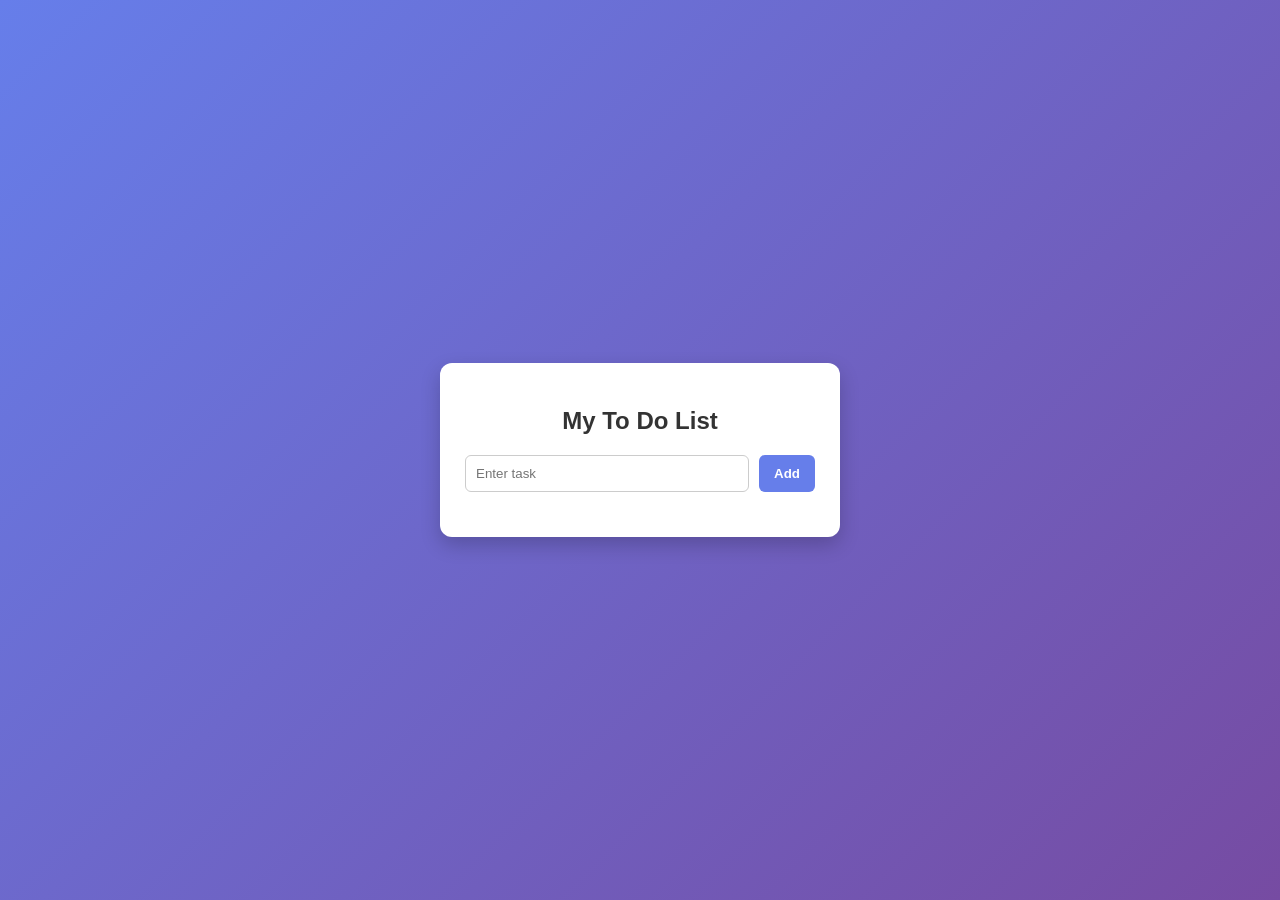
<file: To Do/index.html>
<!DOCTYPE html>
<html>
<head>
    <title>To Do List</title>

    <style>
        body {
            font-family: Arial, sans-serif;
            background: linear-gradient(135deg, #667eea, #764ba2);
            height: 100vh;
            display: flex;
            justify-content: center;
            align-items: center;
            margin: 0;
        }

        .container {
            background: white;
            padding: 25px;
            border-radius: 12px;
            width: 350px;
            box-shadow: 0 8px 20px rgba(0,0,0,0.2);
            text-align: center;
        }

        h2 {
            margin-bottom: 20px;
            color: #333;
        }

        .input-group {
            display: flex;
            gap: 10px;
        }

        input {
            flex: 1;
            padding: 10px;
            border-radius: 6px;
            border: 1px solid #ccc;
            outline: none;
        }

        input:focus {
            border-color: #667eea;
        }

        button {
            padding: 10px 15px;
            border: none;
            border-radius: 6px;
            cursor: pointer;
            font-weight: bold;
        }

        .add-btn {
            background: #667eea;
            color: white;
        }

        .add-btn:hover {
            background: #5a67d8;
        }

        ul {
            margin-top: 20px;
            padding: 0;
        }

        li {
            list-style: none;
            background: #f4f6ff;
            margin: 8px 0;
            padding: 10px;
            border-radius: 6px;
            display: flex;
            justify-content: space-between;
            align-items: center;
            box-shadow: 0 2px 5px rgba(0,0,0,0.1);
        }

        .delete-btn {
            background: #ff4d4d;
            color: white;
            padding: 5px 10px;
            font-size: 12px;
        }

        .delete-btn:hover {
            background: #cc0000;
        }

    </style>
</head>
<body>

<div class="container">

    <h2>My To Do List</h2>

    <div class="input-group">
        <input type="text" id="taskInput" placeholder="Enter task">
        <button class="add-btn" onclick="addTask()">Add</button>
    </div>

    <ul id="taskList"></ul>

</div>

<script>

document.addEventListener("DOMContentLoaded", showTasks);

function getTasks() {
    let tasks = localStorage.getItem("tasks");
    return tasks ? JSON.parse(tasks) : [];
}

function saveTasks(tasks) {
    localStorage.setItem("tasks", JSON.stringify(tasks));
}

function addTask() {

    let input = document.getElementById("taskInput");
    let task = input.value.trim();

    if (task === "") {
        alert("Enter a task");
        return;
    }

    let tasks = getTasks();
    tasks.push(task);

    saveTasks(tasks);

    input.value = "";

    showTasks();
}

function deleteTask(index) {

    let tasks = getTasks();
    tasks.splice(index, 1);

    saveTasks(tasks);

    showTasks();
}

function showTasks() {

    let list = document.getElementById("taskList");
    list.innerHTML = "";

    let tasks = getTasks();

    tasks.forEach(function(task, index) {

        let li = document.createElement("li");

        let span = document.createElement("span");
        span.textContent = task;

        let deleteBtn = document.createElement("button");
        deleteBtn.textContent = "Delete";
        deleteBtn.className = "delete-btn";
        deleteBtn.onclick = function() {
            deleteTask(index);
        };

        li.appendChild(span);
        li.appendChild(deleteBtn);

        list.appendChild(li);
    });
}

</script>

</body>
</html>
</file>
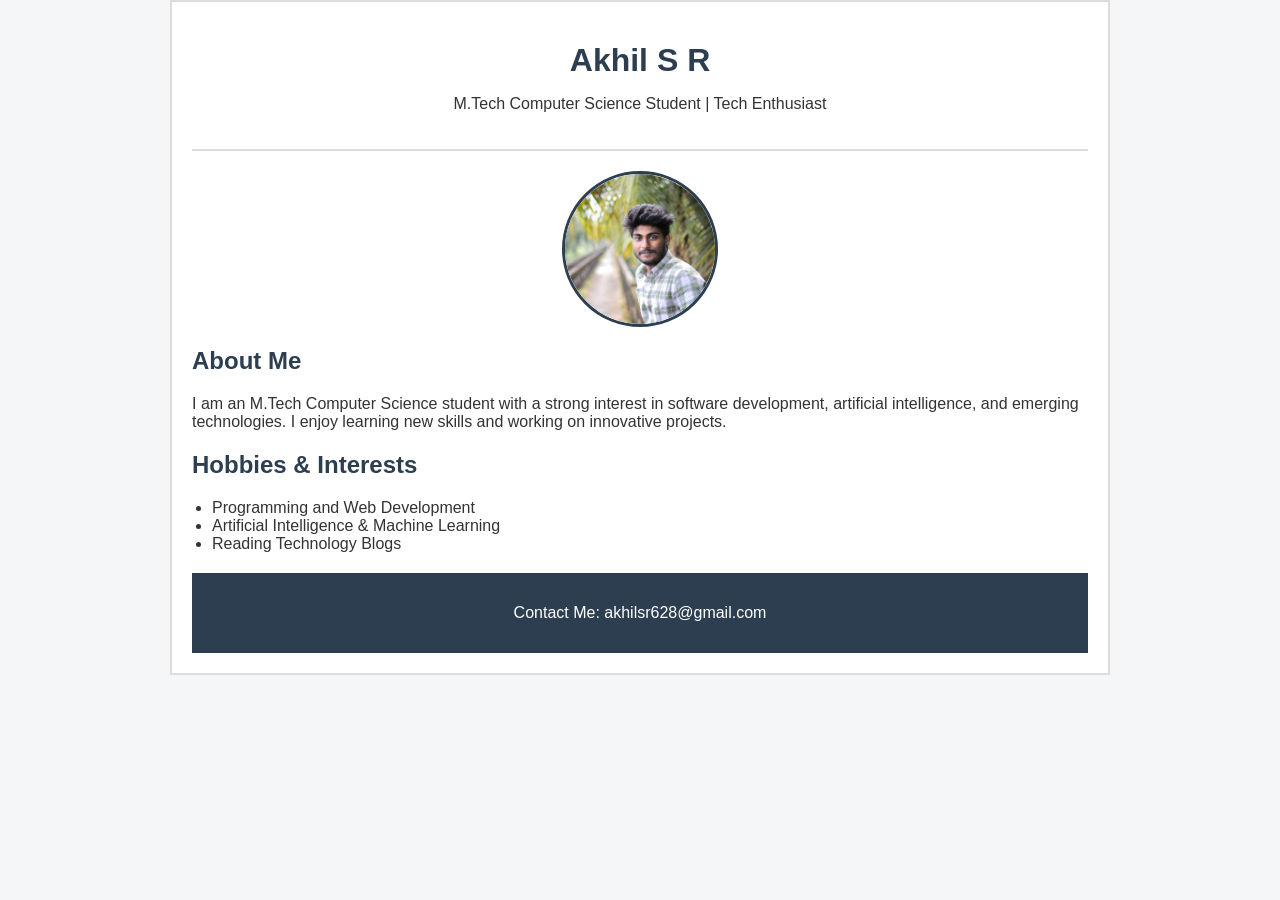
<file: portfolio.html>
<!DOCTYPE html>
<html lang="en">
<head>
    <meta charset="UTF-8">
    <title>Akhil S R - Personal Profile</title>

    <style>
        body {
            background-color: #f4f6f8;
            color: #333;
            font-family: Arial, sans-serif;
            margin: 0;
            padding: 0;
        }

        .container {
            width: 70%;
            margin: auto;
            background-color: #ffffff;
            padding: 20px;
            border: 2px solid #ddd;
        }

        header {
            text-align: center;
            padding: 20px;
            border-bottom: 2px solid #ddd;
        }

        header h1 {
            margin: 0;
            color: #2c3e50;
        }

        header p {
            font-size: 16px;
        }

        .profile-img {
            display: block;
            margin: 20px auto;
            width: 150px;
            height: 150px;
            border-radius: 50%;
            border: 3px solid #2c3e50;
        }

        section {
            margin: 20px 0;
        }

        h2 {
            color: #2c3e50;
        }

        ul {
            padding-left: 20px;
        }

        footer {
            text-align: center;
            padding: 15px;
            background-color: #2c3e50;
            color: white;
            margin-top: 20px;
        }
    </style>
</head>

<body>

    <div class="container">

        <header>
            <h1>Akhil S R</h1>
            <p>M.Tech Computer Science Student | Tech Enthusiast</p>
        </header>

        <img src="photo.jpg" alt="Profile Picture" class="profile-img">

        <section>
            <h2>About Me</h2>
            <p>
                I am an M.Tech Computer Science student with a strong interest in
                software development, artificial intelligence, and emerging technologies.
                I enjoy learning new skills and working on innovative projects.
            </p>
        </section>

        <section>
            <h2>Hobbies & Interests</h2>
            <ul>
                <li>Programming and Web Development</li>
                <li>Artificial Intelligence & Machine Learning</li>
                <li>Reading Technology Blogs</li>
            </ul>
        </section>

        <footer>
            <p>Contact Me: akhilsr628@gmail.com</p>
        </footer>

    </div>

</body>
</html>
</file>
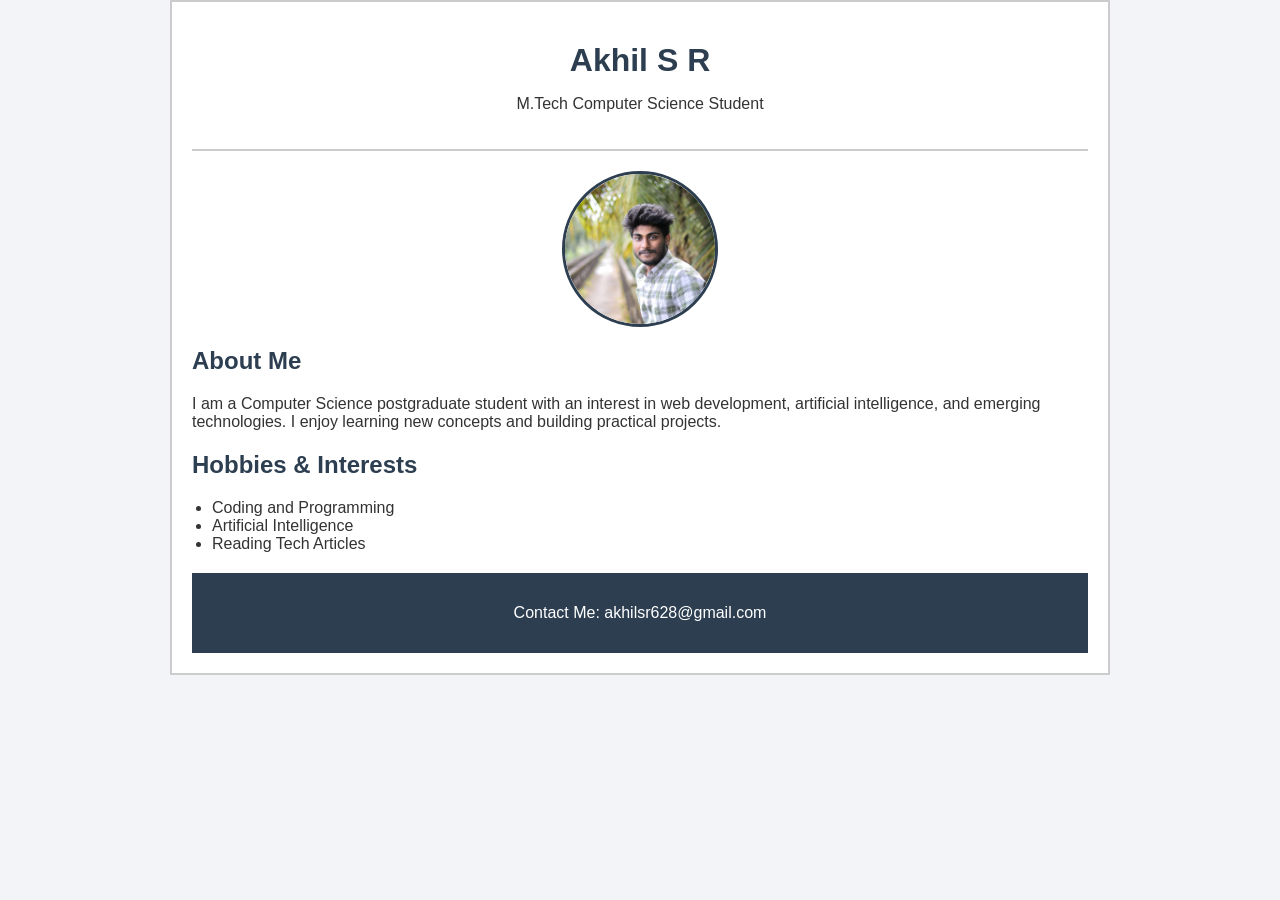
<file: resume.html>
<!DOCTYPE html>
<html lang="en">
<head>
    <meta charset="UTF-8">
    <title>Akhil S R - Personal Profile</title>

    <!-- Linking External CSS -->
    <link rel="stylesheet" href="style.css">
</head>

<body>

    <div class="container">

        <header>
            <h1>Akhil S R</h1>
            <p>M.Tech Computer Science Student</p>
        </header>

        <img src="photo.jpg" alt="Profile Picture" class="profile-img">

        <section>
            <h2>About Me</h2>
            <p>
                I am a Computer Science postgraduate student with an interest in
                web development, artificial intelligence, and emerging technologies.
                I enjoy learning new concepts and building practical projects.
            </p>
        </section>

        <section>
            <h2>Hobbies & Interests</h2>
            <ul>
                <li>Coding and Programming</li>
                <li>Artificial Intelligence</li>
                <li>Reading Tech Articles</li>
            </ul>
        </section>

        <footer>
            <p>Contact Me: akhilsr628@gmail.com</p>
        </footer>

    </div>

</body>
</html>
</file>
<file: style.css>
/* Page styling */
body {
    background-color: #f2f4f7;
    color: #333;
    font-family: Arial, sans-serif;
    margin: 0;
    padding: 0;
}

/* Main container */
.container {
    width: 70%;
    margin: auto;
    background-color: #ffffff;
    padding: 20px;
    border: 2px solid #cccccc;
}

/* Header section */
header {
    text-align: center;
    padding: 20px;
    border-bottom: 2px solid #cccccc;
}

header h1 {
    margin: 0;
    color: #2c3e50;
}

header p {
    font-size: 16px;
}

/* Profile image */
.profile-img {
    display: block;
    margin: 20px auto;
    width: 150px;
    height: 150px;
    border-radius: 50%;
    border: 3px solid #2c3e50;
}

/* Sections */
section {
    margin: 20px 0;
}

h2 {
    color: #2c3e50;
}

/* List styling */
ul {
    padding-left: 20px;
}

/* Footer */
footer {
    text-align: center;
    padding: 15px;
    background-color: #2c3e50;
    color: white;
    margin-top: 20px;
}
</file>
